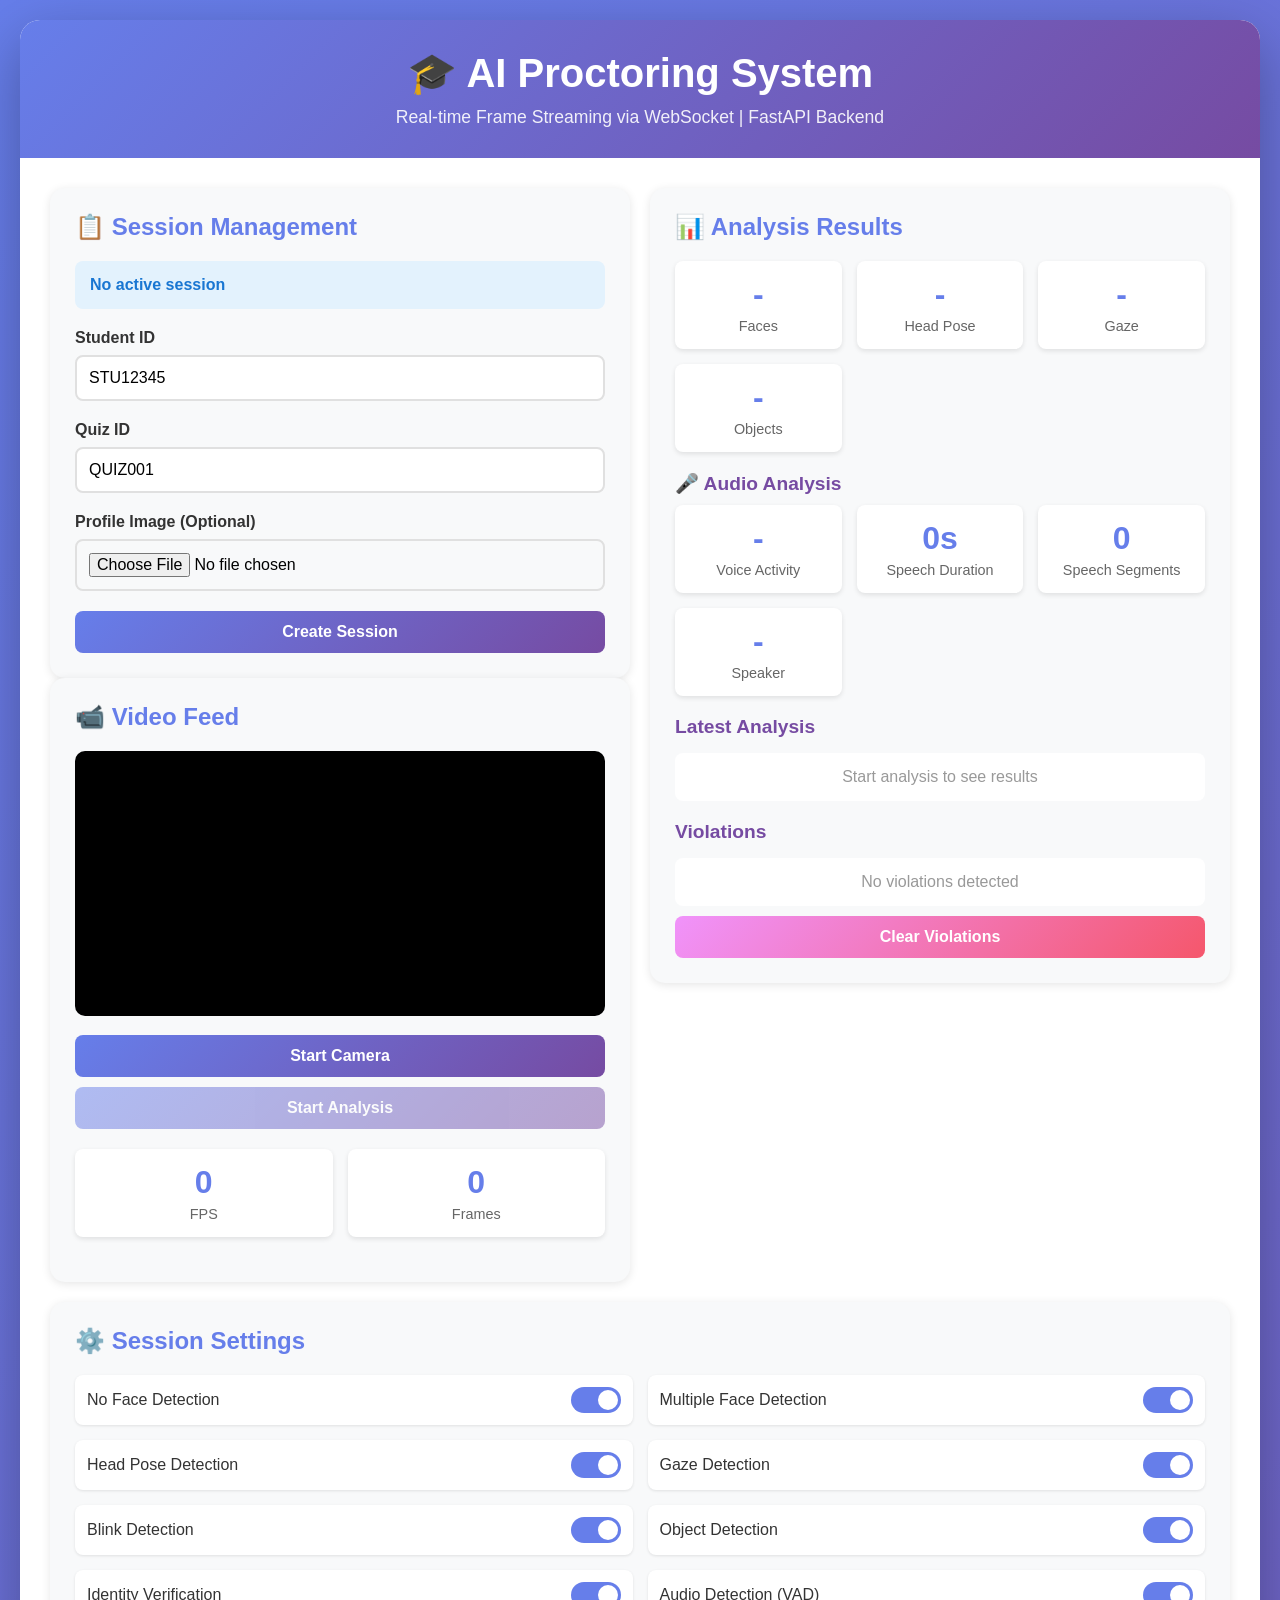
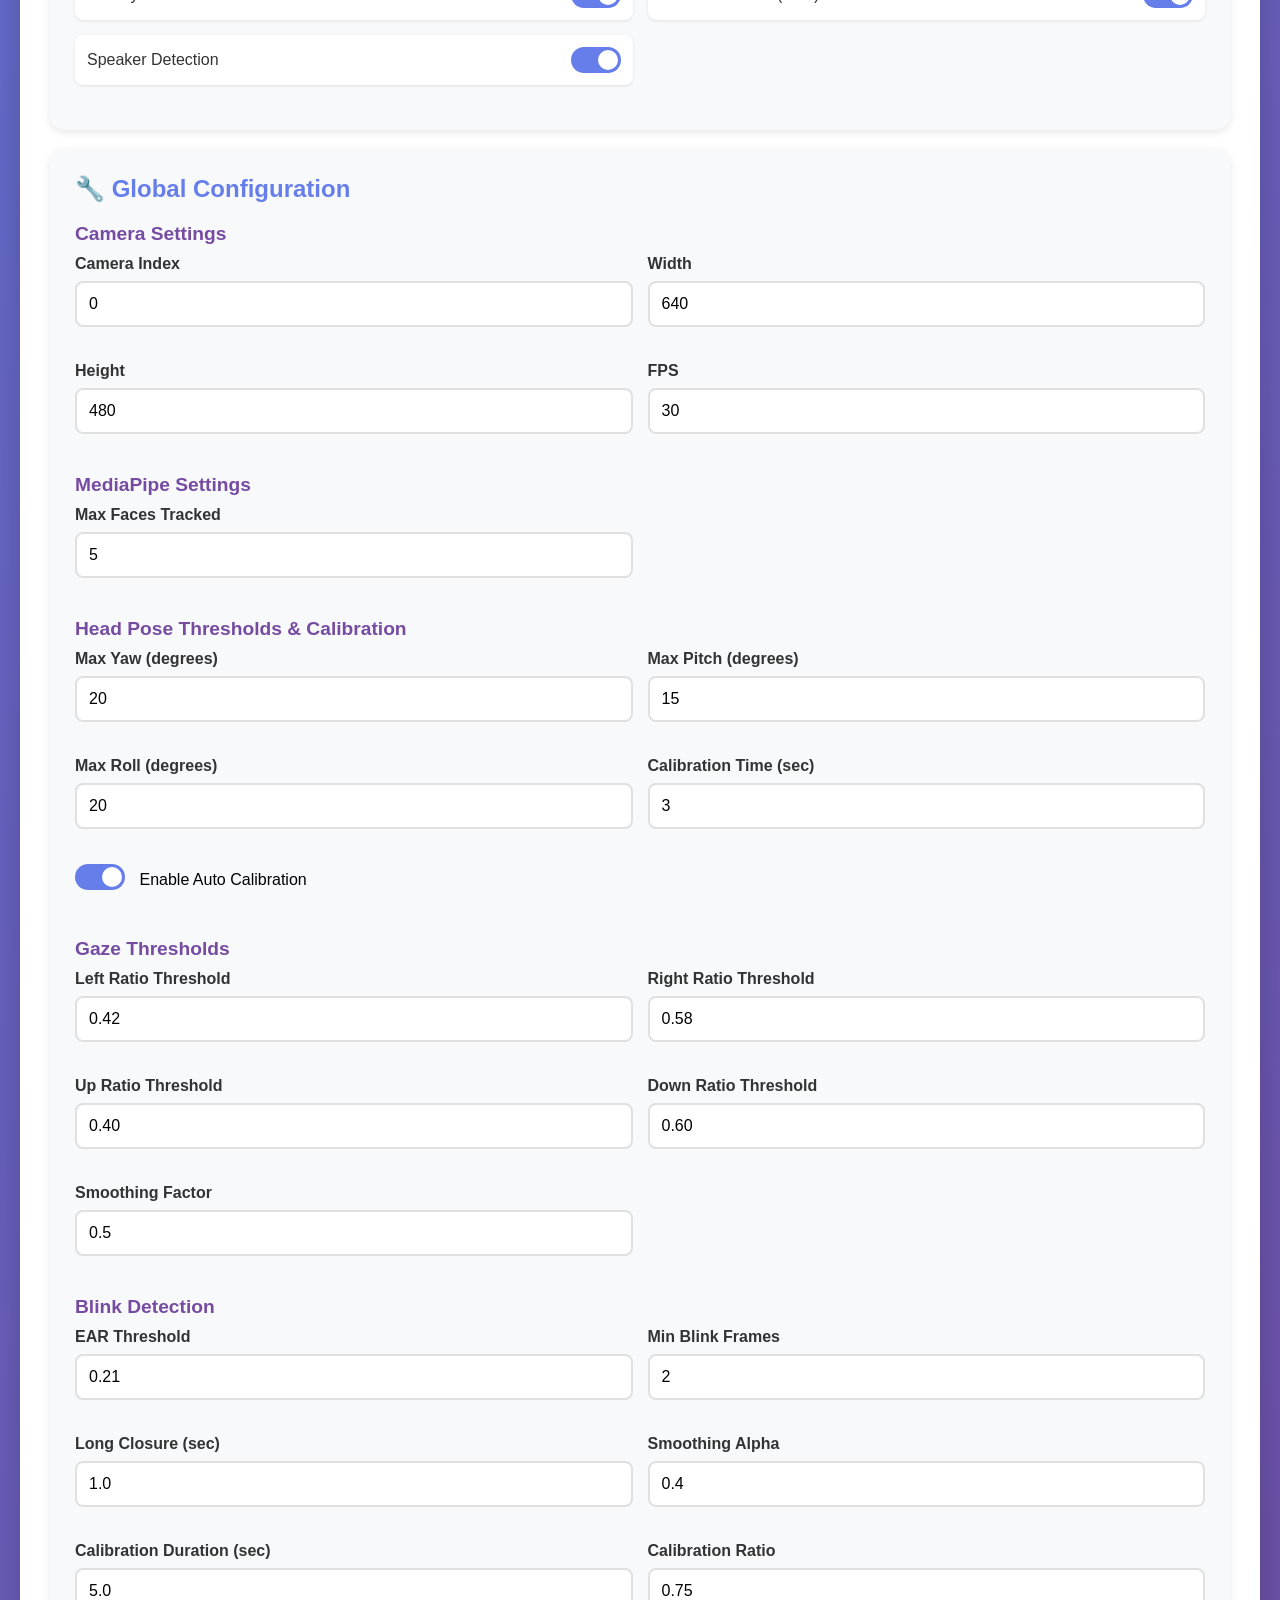
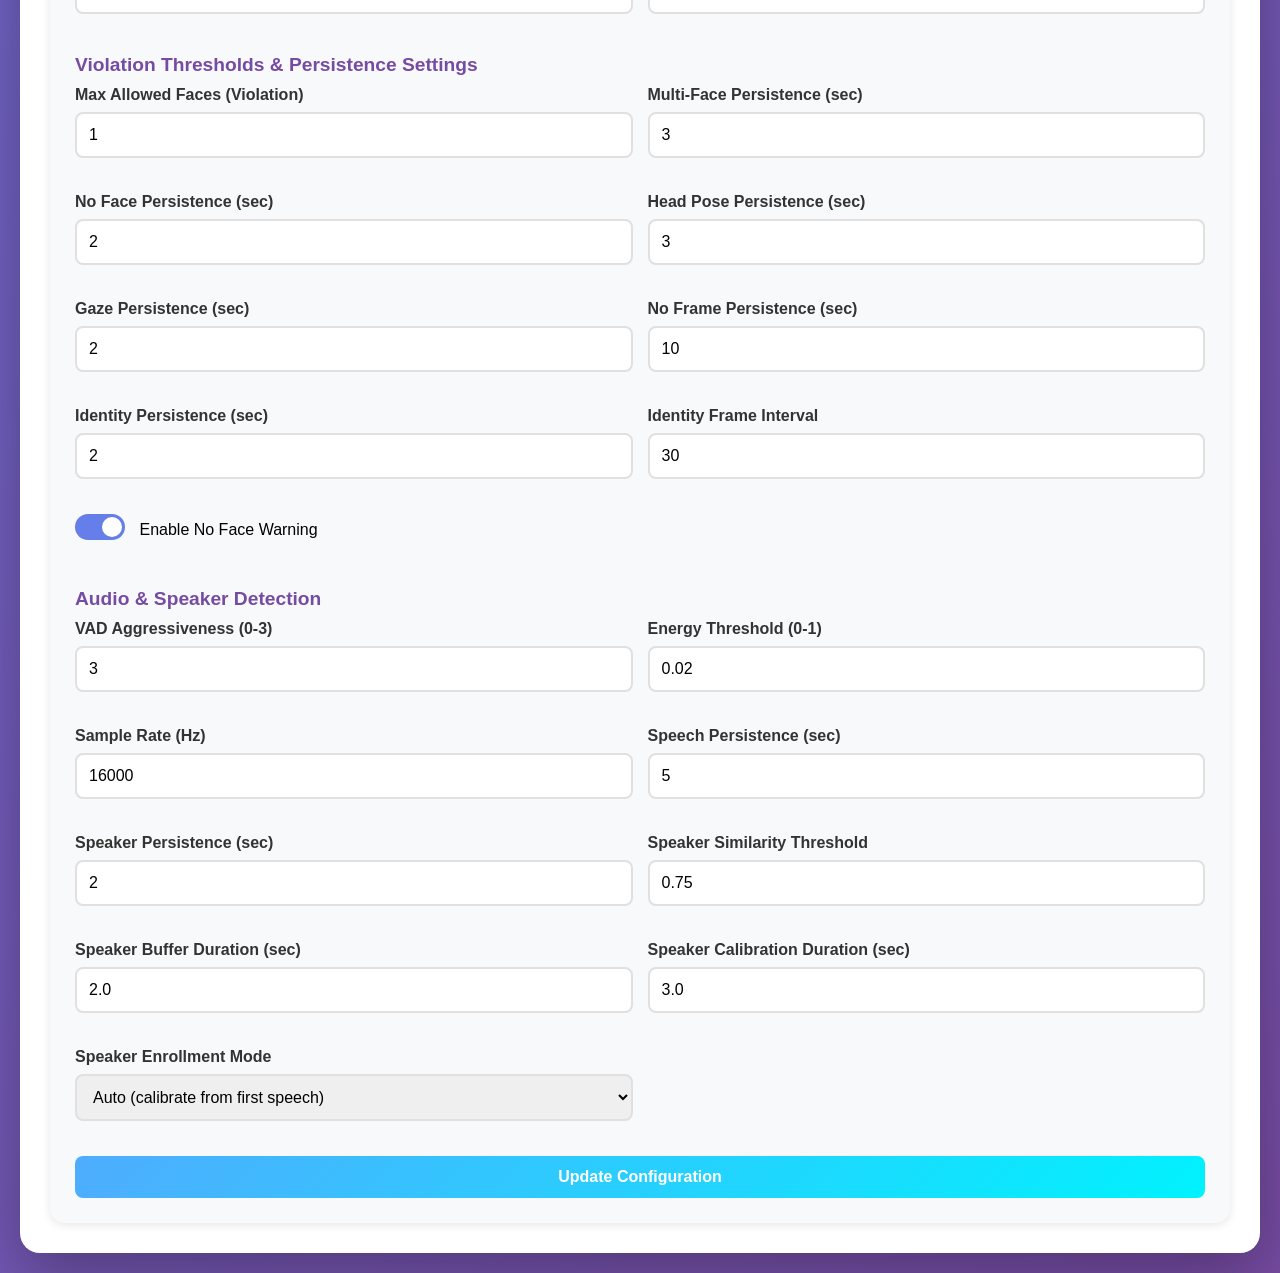
<file: test_ui.html>
<!DOCTYPE html>
<html lang="en">

<head>
    <meta charset="UTF-8">
    <meta name="viewport" content="width=device-width, initial-scale=1.0">
    <title>AI Proctoring System - Test UI</title>
    <style>
        * {
            margin: 0;
            padding: 0;
            box-sizing: border-box;
        }

        body {
            font-family: -apple-system, BlinkMacSystemFont, 'Segoe UI', Roboto, Oxygen, Ubuntu, Cantarell, sans-serif;
            background: linear-gradient(135deg, #667eea 0%, #764ba2 100%);
            min-height: 100vh;
            padding: 20px;
        }

        .container {
            max-width: 1400px;
            margin: 0 auto;
            background: white;
            border-radius: 20px;
            box-shadow: 0 20px 60px rgba(0, 0, 0, 0.3);
            overflow: hidden;
        }

        .header {
            background: linear-gradient(135deg, #667eea 0%, #764ba2 100%);
            color: white;
            padding: 30px;
            text-align: center;
        }

        .header h1 {
            font-size: 2.5em;
            margin-bottom: 10px;
        }

        .header p {
            opacity: 0.9;
            font-size: 1.1em;
        }

        .main-content {
            display: grid;
            grid-template-columns: 1fr 1fr;
            gap: 20px;
            padding: 30px;
        }

        .panel {
            background: #f8f9fa;
            border-radius: 15px;
            padding: 25px;
            box-shadow: 0 2px 10px rgba(0, 0, 0, 0.1);
        }

        .panel h2 {
            color: #667eea;
            margin-bottom: 20px;
            font-size: 1.5em;
            display: flex;
            align-items: center;
            gap: 10px;
        }

        .panel h3 {
            color: #764ba2;
            margin-top: 20px;
            margin-bottom: 10px;
            font-size: 1.2em;
        }

        .form-group {
            margin-bottom: 20px;
        }

        label {
            display: block;
            margin-bottom: 8px;
            color: #333;
            font-weight: 600;
        }

        input[type="text"],
        input[type="number"],
        input[type="file"] {
            width: 100%;
            padding: 12px;
            border: 2px solid #e0e0e0;
            border-radius: 8px;
            font-size: 1em;
            transition: border-color 0.3s;
        }

        input[type="text"]:focus,
        input[type="number"]:focus {
            outline: none;
            border-color: #667eea;
        }

        button {
            background: linear-gradient(135deg, #667eea 0%, #764ba2 100%);
            color: white;
            border: none;
            padding: 12px 24px;
            border-radius: 8px;
            font-size: 1em;
            font-weight: 600;
            cursor: pointer;
            transition: transform 0.2s, box-shadow 0.2s;
            width: 100%;
        }

        button:hover {
            transform: translateY(-2px);
            box-shadow: 0 5px 15px rgba(102, 126, 234, 0.4);
        }

        button:active {
            transform: translateY(0);
        }

        button:disabled {
            opacity: 0.5;
            cursor: not-allowed;
            transform: none;
        }

        .btn-secondary {
            background: linear-gradient(135deg, #f093fb 0%, #f5576c 100%);
        }

        .btn-danger {
            background: linear-gradient(135deg, #fa709a 0%, #fee140 100%);
        }

        .btn-success {
            background: linear-gradient(135deg, #4facfe 0%, #00f2fe 100%);
        }

        video {
            width: 100%;
            border-radius: 10px;
            background: #000;
            margin-bottom: 15px;
        }

        canvas {
            display: none;
        }

        .status {
            padding: 15px;
            border-radius: 8px;
            margin-bottom: 20px;
            font-weight: 600;
        }

        .status.info {
            background: #e3f2fd;
            color: #1976d2;
        }

        .status.success {
            background: #e8f5e9;
            color: #388e3c;
        }

        .status.warning {
            background: #fff3e0;
            color: #f57c00;
        }

        .status.error {
            background: #ffebee;
            color: #d32f2f;
        }

        .results {
            background: white;
            padding: 15px;
            border-radius: 8px;
            margin-top: 15px;
            max-height: 400px;
            overflow-y: auto;
        }

        .result-item {
            padding: 10px;
            margin-bottom: 10px;
            border-left: 4px solid #667eea;
            background: #f8f9fa;
            border-radius: 4px;
        }

        .violation-item {
            padding: 10px;
            margin-bottom: 10px;
            border-left: 4px solid #f5576c;
            background: #fff5f5;
            border-radius: 4px;
        }

        .toggle-group {
            display: grid;
            grid-template-columns: 1fr 1fr;
            gap: 15px;
            margin-bottom: 20px;
        }

        .toggle-item {
            display: flex;
            align-items: center;
            justify-content: space-between;
            padding: 12px;
            background: white;
            border-radius: 8px;
            box-shadow: 0 1px 3px rgba(0, 0, 0, 0.1);
        }

        .toggle-item label {
            margin: 0;
            font-weight: 500;
        }

        .switch {
            position: relative;
            display: inline-block;
            width: 50px;
            height: 26px;
        }

        .switch input {
            opacity: 0;
            width: 0;
            height: 0;
        }

        .slider {
            position: absolute;
            cursor: pointer;
            top: 0;
            left: 0;
            right: 0;
            bottom: 0;
            background-color: #ccc;
            transition: 0.4s;
            border-radius: 26px;
        }

        .slider:before {
            position: absolute;
            content: "";
            height: 20px;
            width: 20px;
            left: 3px;
            bottom: 3px;
            background-color: white;
            transition: 0.4s;
            border-radius: 50%;
        }

        input:checked+.slider {
            background-color: #667eea;
        }

        input:checked+.slider:before {
            transform: translateX(24px);
        }

        .config-grid {
            display: grid;
            grid-template-columns: 1fr 1fr;
            gap: 15px;
        }

        .session-info {
            background: white;
            padding: 15px;
            border-radius: 8px;
            margin-bottom: 20px;
        }

        .session-info p {
            margin: 5px 0;
            display: flex;
            justify-content: space-between;
        }

        .session-info strong {
            color: #667eea;
        }

        .full-width {
            grid-column: 1 / -1;
        }

        .stats {
            display: grid;
            grid-template-columns: repeat(auto-fit, minmax(150px, 1fr));
            gap: 15px;
            margin-bottom: 20px;
        }

        .stat-card {
            background: white;
            padding: 15px;
            border-radius: 8px;
            text-align: center;
            box-shadow: 0 2px 5px rgba(0, 0, 0, 0.1);
        }

        .stat-value {
            font-size: 2em;
            font-weight: bold;
            color: #667eea;
        }

        .stat-label {
            color: #666;
            font-size: 0.9em;
            margin-top: 5px;
        }

        @keyframes pulse {

            0%,
            100% {
                opacity: 1;
            }

            50% {
                opacity: 0.5;
            }
        }

        .analyzing {
            animation: pulse 1.5s ease-in-out infinite;
        }

        .badge {
            display: inline-block;
            padding: 4px 8px;
            border-radius: 4px;
            font-size: 0.85em;
            font-weight: 600;
            margin-left: 5px;
        }

        .badge.success {
            background: #e8f5e9;
            color: #388e3c;
        }

        .badge.warning {
            background: #fff3e0;
            color: #f57c00;
        }

        .badge.error {
            background: #ffebee;
            color: #d32f2f;
        }

        .scrollable {
            max-height: 300px;
            overflow-y: auto;
        }

        ::-webkit-scrollbar {
            width: 8px;
        }

        ::-webkit-scrollbar-track {
            background: #f1f1f1;
            border-radius: 10px;
        }

        ::-webkit-scrollbar-thumb {
            background: #667eea;
            border-radius: 10px;
        }

        ::-webkit-scrollbar-thumb:hover {
            background: #764ba2;
        }
    </style>
</head>

<body>
    <div class="container">
        <div class="header">
            <h1>🎓 AI Proctoring System</h1>
            <p>Real-time Frame Streaming via WebSocket | FastAPI Backend</p>
        </div>

        <div class="main-content">
            <!-- Left Column: Session & Video -->
            <div>
                <!-- Session Management -->
                <div class="panel">
                    <h2>📋 Session Management</h2>

                    <div id="sessionStatus" class="status info">
                        No active session
                    </div>

                    <div id="sessionInfo" class="session-info" style="display: none;">
                        <p><strong>Session ID:</strong> <span id="sessionId">-</span></p>
                        <p><strong>Student ID:</strong> <span id="studentId">-</span></p>
                        <p><strong>Quiz ID:</strong> <span id="quizId">-</span></p>
                        <p><strong>Status:</strong> <span id="sessionState">-</span></p>
                    </div>

                    <div id="sessionCreate">
                        <div class="form-group">
                            <label>Student ID</label>
                            <input type="text" id="inputStudentId" placeholder="e.g., STU12345" value="STU12345">
                        </div>
                        <div class="form-group">
                            <label>Quiz ID</label>
                            <input type="text" id="inputQuizId" placeholder="e.g., QUIZ001" value="QUIZ001">
                        </div>
                        <div class="form-group">
                            <label>Profile Image (Optional)</label>
                            <input type="file" id="inputProfileImage" accept="image/*">
                        </div>
                        <button onclick="createSession()">Create Session</button>
                    </div>

                    <div id="sessionActive" style="display: none;">
                        <button class="btn-danger" onclick="endSession()">End Session</button>
                    </div>
                </div>

                <!-- Video Feed -->
                <div class="panel">
                    <h2>📹 Video Feed</h2>

                    <div id="wsStatus" class="status info" style="display: none;">
                        🔌 WebSocket: Disconnected
                    </div>

                    <video id="video" autoplay playsinline></video>
                    <canvas id="canvas"></canvas>

                    <button id="cameraBtn" onclick="toggleCamera()">Start Camera</button>
                    <button id="analyzeBtn" onclick="toggleAnalysis()" disabled style="margin-top: 10px;">Start
                        Analysis</button>

                    <div class="stats" style="margin-top: 20px;">
                        <div class="stat-card">
                            <div class="stat-value" id="fpsCounter">0</div>
                            <div class="stat-label">FPS</div>
                        </div>
                        <div class="stat-card">
                            <div class="stat-value" id="frameCounter">0</div>
                            <div class="stat-label">Frames</div>
                        </div>
                    </div>
                </div>
            </div>

            <!-- Right Column: Results & Settings -->
            <div>
                <!-- Analysis Results -->
                <div class="panel">
                    <h2>📊 Analysis Results</h2>

                    <div class="stats">
                        <div class="stat-card">
                            <div class="stat-value" id="faceCount">-</div>
                            <div class="stat-label">Faces</div>
                        </div>
                        <div class="stat-card">
                            <div class="stat-value" id="headPoseStatus">-</div>
                            <div class="stat-label">Head Pose</div>
                        </div>
                        <div class="stat-card">
                            <div class="stat-value" id="gazeStatus">-</div>
                            <div class="stat-label">Gaze</div>
                        </div>
                        <div class="stat-card">
                            <div class="stat-value" id="objectCount">-</div>
                            <div class="stat-label">Objects</div>
                        </div>
                    </div>

                    <!-- Audio Analysis Stats -->
                    <h3>🎤 Audio Analysis</h3>
                    <div class="stats">
                        <div class="stat-card">
                            <div class="stat-value" id="vadStatus">-</div>
                            <div class="stat-label">Voice Activity</div>
                        </div>
                        <div class="stat-card">
                            <div class="stat-value" id="speechDuration">0s</div>
                            <div class="stat-label">Speech Duration</div>
                        </div>
                        <div class="stat-card">
                            <div class="stat-value" id="speechSegments">0</div>
                            <div class="stat-label">Speech Segments</div>
                        </div>
                        <div class="stat-card">
                            <div class="stat-value" id="speakerStatus">-</div>
                            <div class="stat-label">Speaker</div>
                        </div>
                    </div>

                    <div id="speakerDetails" class="session-info" style="display: none;">
                        <p><strong>Calibrated:</strong> <span id="speakerCalibrated">No</span></p>
                        <p><strong>Calibration Progress:</strong> <span id="speakerCalibProgress">0%</span></p>
                        <p><strong>Similarity:</strong> <span id="speakerSimilarity">-</span></p>
                    </div>

                    <h3>Latest Analysis</h3>
                    <div id="analysisResults" class="results scrollable">
                        <p style="color: #999; text-align: center;">Start analysis to see results</p>
                    </div>

                    <h3>Violations</h3>
                    <div id="violationsList" class="results scrollable">
                        <p style="color: #999; text-align: center;">No violations detected</p>
                    </div>

                    <button class="btn-secondary" onclick="clearViolations()" style="margin-top: 10px;">Clear
                        Violations</button>
                </div>
            </div>

            <!-- Settings Panel (Full Width) -->
            <div class="panel full-width">
                <h2>⚙️ Session Settings</h2>

                <div class="toggle-group">
                    <div class="toggle-item">
                        <label>No Face Detection</label>
                        <label class="switch">
                            <input type="checkbox" id="settingNoFace" onchange="updateSettings()" checked>
                            <span class="slider"></span>
                        </label>
                    </div>
                    <div class="toggle-item">
                        <label>Multiple Face Detection</label>
                        <label class="switch">
                            <input type="checkbox" id="settingMultiFace" onchange="updateSettings()" checked>
                            <span class="slider"></span>
                        </label>
                    </div>
                    <div class="toggle-item">
                        <label>Head Pose Detection</label>
                        <label class="switch">
                            <input type="checkbox" id="settingHeadPose" onchange="updateSettings()" checked>
                            <span class="slider"></span>
                        </label>
                    </div>
                    <div class="toggle-item">
                        <label>Gaze Detection</label>
                        <label class="switch">
                            <input type="checkbox" id="settingGaze" onchange="updateSettings()" checked>
                            <span class="slider"></span>
                        </label>
                    </div>
                    <div class="toggle-item">
                        <label>Blink Detection</label>
                        <label class="switch">
                            <input type="checkbox" id="settingBlink" onchange="updateSettings()" checked>
                            <span class="slider"></span>
                        </label>
                    </div>
                    <div class="toggle-item">
                        <label>Object Detection</label>
                        <label class="switch">
                            <input type="checkbox" id="settingObject" onchange="updateSettings()" checked>
                            <span class="slider"></span>
                        </label>
                    </div>
                    <div class="toggle-item">
                        <label>Identity Verification</label>
                        <label class="switch">
                            <input type="checkbox" id="settingIdentity" onchange="updateSettings()" checked>
                            <span class="slider"></span>
                        </label>
                    </div>
                    <div class="toggle-item">
                        <label>Audio Detection (VAD)</label>
                        <label class="switch">
                            <input type="checkbox" id="settingAudio" onchange="updateSettings()" checked>
                            <span class="slider"></span>
                        </label>
                    </div>
                    <div class="toggle-item">
                        <label>Speaker Detection</label>
                        <label class="switch">
                            <input type="checkbox" id="settingSpeaker" onchange="updateSettings()" checked>
                            <span class="slider"></span>
                        </label>
                    </div>
                </div>
            </div>

            <!-- Configuration Panel (Full Width) -->
            <div class="panel full-width">
                <h2>🔧 Global Configuration</h2>

                <h3>Camera Settings</h3>
                <div class="config-grid">
                    <div class="form-group"><label>Camera Index</label><input type="number" id="camIndex" value="0"
                            step="1"></div>
                    <div class="form-group"><label>Width</label><input type="number" id="camWidth" value="640"
                            step="10"></div>
                    <div class="form-group"><label>Height</label><input type="number" id="camHeight" value="480"
                            step="10"></div>
                    <div class="form-group"><label>FPS</label><input type="number" id="camFps" value="30" step="1">
                    </div>
                </div>

                <h3>MediaPipe Settings</h3>
                <div class="config-grid">
                    <div class="form-group"><label>Max Faces Tracked</label><input type="number" id="mpNumFaces"
                            value="5" step="1"></div>
                </div>

                <h3>Head Pose Thresholds & Calibration</h3>
                <div class="config-grid">
                    <div class="form-group"><label>Max Yaw (degrees)</label><input type="number" id="hpYaw" value="20"
                            step="5"></div>
                    <div class="form-group"><label>Max Pitch (degrees)</label><input type="number" id="hpPitch"
                            value="15" step="5"></div>
                    <div class="form-group"><label>Max Roll (degrees)</label><input type="number" id="hpRoll" value="20"
                            step="5"></div>
                    <div class="form-group"><label>Calibration Time (sec)</label><input type="number" id="hpCalibTime"
                            value="3" step="1"></div>
                    <div class="form-group" style="grid-column: 1 / -1;">
                        <label class="switch" style="vertical-align: middle; margin-right: 10px;">
                            <input type="checkbox" id="hpAutoCalib" checked>
                            <span class="slider"></span>
                        </label>
                        <span style="font-weight: 500;">Enable Auto Calibration</span>
                    </div>
                </div>

                <h3>Gaze Thresholds</h3>
                <div class="config-grid">
                    <div class="form-group"><label>Left Ratio Threshold</label><input type="number" id="gazeLeft"
                            value="0.42" step="0.01"></div>
                    <div class="form-group"><label>Right Ratio Threshold</label><input type="number" id="gazeRight"
                            value="0.58" step="0.01"></div>
                    <div class="form-group"><label>Up Ratio Threshold</label><input type="number" id="gazeUp"
                            value="0.40" step="0.01"></div>
                    <div class="form-group"><label>Down Ratio Threshold</label><input type="number" id="gazeDown"
                            value="0.60" step="0.01"></div>
                    <div class="form-group"><label>Smoothing Factor</label><input type="number" id="gazeSmooth"
                            value="0.5" step="0.05"></div>
                </div>

                <h3>Blink Detection</h3>
                <div class="config-grid">
                    <div class="form-group"><label>EAR Threshold</label><input type="number" id="blinkEar" value="0.21"
                            step="0.01"></div>
                    <div class="form-group"><label>Min Blink Frames</label><input type="number" id="blinkFrames"
                            value="2" step="1"></div>
                    <div class="form-group"><label>Long Closure (sec)</label><input type="number" id="blinkLongClosure"
                            value="1.0" step="0.1"></div>
                    <div class="form-group"><label>Smoothing Alpha</label><input type="number" id="blinkSmooth"
                            value="0.4" step="0.05"></div>
                    <div class="form-group"><label>Calibration Duration (sec)</label><input type="number"
                            id="blinkCalibDur" value="5.0" step="0.5"></div>
                    <div class="form-group"><label>Calibration Ratio</label><input type="number" id="blinkCalibRat"
                            value="0.75" step="0.05"></div>
                </div>

                <h3>Violation Thresholds & Persistence Settings</h3>
                <div class="config-grid">
                    <div class="form-group"><label>Max Allowed Faces (Violation)</label><input type="number"
                            id="thrMaxFaces" value="1" step="1"></div>
                    <div class="form-group"><label>Multi-Face Persistence (sec)</label><input type="number"
                            id="thrMultiFacePers" value="3" step="1"></div>
                    <div class="form-group"><label>No Face Persistence (sec)</label><input type="number"
                            id="thrNoFacePers" value="2" step="1"></div>
                    <div class="form-group"><label>Head Pose Persistence (sec)</label><input type="number"
                            id="thrHpPers" value="3" step="1"></div>
                    <div class="form-group"><label>Gaze Persistence (sec)</label><input type="number" id="thrGazePers"
                            value="2" step="1"></div>
                    <div class="form-group"><label>No Frame Persistence (sec)</label><input type="number"
                            id="thrNoFramePers" value="10" step="1"></div>
                    <div class="form-group"><label>Identity Persistence (sec)</label><input type="number"
                            id="thrIdentPers" value="2" step="1"></div>
                    <div class="form-group"><label>Identity Frame Interval</label><input type="number"
                            id="thrIdentInterval" value="30" step="5"></div>
                    <div class="form-group" style="grid-column: 1 / -1;">
                        <label class="switch" style="vertical-align: middle; margin-right: 10px;">
                            <input type="checkbox" id="thrNoFaceWarn" checked>
                            <span class="slider"></span>
                        </label>
                        <span style="font-weight: 500;">Enable No Face Warning</span>
                    </div>
                </div>

                <h3>Audio & Speaker Detection</h3>
                <div class="config-grid">
                    <div class="form-group"><label>VAD Aggressiveness (0-3)</label><input type="number" id="audioVadAggr" value="3" min="0" max="3" step="1"></div>
                    <div class="form-group"><label>Energy Threshold (0-1)</label><input type="number" id="audioEnergyThresh" value="0.02" step="0.005" min="0" max="1"></div>
                    <div class="form-group"><label>Sample Rate (Hz)</label><input type="number" id="audioSampleRate" value="16000" step="8000"></div>
                    <div class="form-group"><label>Speech Persistence (sec)</label><input type="number" id="thrSpeechPers" value="5" step="1"></div>
                    <div class="form-group"><label>Speaker Persistence (sec)</label><input type="number" id="thrSpeakerPers" value="2" step="1"></div>
                    <div class="form-group"><label>Speaker Similarity Threshold</label><input type="number" id="audioSpeakerThreshold" value="0.75" step="0.05" min="0" max="1"></div>
                    <div class="form-group"><label>Speaker Buffer Duration (sec)</label><input type="number" id="audioSpeakerBuffer" value="2.0" step="0.5"></div>
                    <div class="form-group"><label>Speaker Calibration Duration (sec)</label><input type="number" id="audioSpeakerCalib" value="3.0" step="0.5"></div>
                    <div class="form-group">
                        <label>Speaker Enrollment Mode</label>
                        <select id="audioEnrollMode" style="width:100%;padding:12px;border:2px solid #e0e0e0;border-radius:8px;font-size:1em;">
                            <option value="auto">Auto (calibrate from first speech)</option>
                            <option value="explicit">Explicit (voice sample at start)</option>
                        </select>
                    </div>
                </div>

                <button class="btn-success" onclick="updateConfig()" style="margin-top: 15px;">Update
                    Configuration</button>
            </div>
        </div>
    </div>

    <script>
        // API Configuration
        const API_BASE = 'http://localhost:8000/api';
        const WS_BASE = 'ws://localhost:8000';

        // State
        let currentSession = null;
        let cameraStream = null;
        let isAnalyzing = false;
        let analysisInterval = null;
        let violationsInterval = null;
        let pingInterval = null;
        let wsConnection = null;
        let frameCount = 0;
        let fps = 0;
        let lastFrameTime = Date.now();

        // Audio state
        let audioContext = null;
        let audioStream = null;
        let audioProcessor = null;
        let audioSource = null;

        // Session Management
        async function createSession() {
            const studentId = document.getElementById('inputStudentId').value;
            const quizId = document.getElementById('inputQuizId').value;
            const profileImageFile = document.getElementById('inputProfileImage').files[0];

            if (!studentId || !quizId) {
                alert('Please enter Student ID and Quiz ID');
                return;
            }

            const formData = new FormData();
            formData.append('student_id', studentId);
            formData.append('quiz_id', quizId);
            if (profileImageFile) {
                formData.append('profile_image', profileImageFile);
            }

            try {
                const response = await fetch(`${API_BASE}/session/start`, {
                    method: 'POST',
                    body: formData
                });

                if (!response.ok) {
                    throw new Error(`HTTP error! status: ${response.status}`);
                }

                const data = await response.json();
                currentSession = data.session_id;

                document.getElementById('sessionId').textContent = data.session_id;
                document.getElementById('studentId').textContent = data.student_id;
                document.getElementById('quizId').textContent = data.quiz_id;
                document.getElementById('sessionState').textContent = data.status;

                document.getElementById('sessionStatus').className = 'status success';
                document.getElementById('sessionStatus').textContent = '✓ Session created successfully';
                document.getElementById('sessionInfo').style.display = 'block';
                document.getElementById('sessionCreate').style.display = 'none';
                document.getElementById('sessionActive').style.display = 'block';

                document.getElementById('analyzeBtn').disabled = false;

            } catch (error) {
                console.error('Error creating session:', error);
                document.getElementById('sessionStatus').className = 'status error';
                document.getElementById('sessionStatus').textContent = '✗ Error creating session: ' + error.message;
            }
        }

        async function endSession() {
            if (!currentSession) return;

            try {
                const response = await fetch(`${API_BASE}/session/end/${currentSession}`, {
                    method: 'POST'
                });

                const data = await response.json();

                if (isAnalyzing) {
                    toggleAnalysis();
                }

                currentSession = null;

                document.getElementById('sessionStatus').className = 'status info';
                document.getElementById('sessionStatus').textContent = 'Session ended';
                document.getElementById('sessionInfo').style.display = 'none';
                document.getElementById('sessionCreate').style.display = 'block';
                document.getElementById('sessionActive').style.display = 'none';

                document.getElementById('analyzeBtn').disabled = true;

            } catch (error) {
                console.error('Error ending session:', error);
                alert('Error ending session: ' + error.message);
            }
        }

        // Camera Management
        async function toggleCamera() {
            const video = document.getElementById('video');
            const btn = document.getElementById('cameraBtn');

            if (cameraStream) {
                cameraStream.getTracks().forEach(track => track.stop());
                cameraStream = null;
                video.srcObject = null;
                btn.textContent = 'Start Camera';
                btn.classList.remove('btn-danger');
                stopAudioCapture();
            } else {
                try {
                    cameraStream = await navigator.mediaDevices.getUserMedia({
                        video: { width: 1280, height: 720 },
                        audio: true
                    });
                    video.srcObject = cameraStream;
                    btn.textContent = 'Stop Camera';
                    btn.classList.add('btn-danger');
                } catch (error) {
                    console.error('Error accessing camera:', error);
                    alert('Error accessing camera: ' + error.message);
                }
            }
        }

        // Analysis
        function toggleAnalysis() {
            if (!currentSession) {
                alert('Please create a session first');
                return;
            }

            if (!cameraStream) {
                alert('Please start camera first');
                return;
            }

            const btn = document.getElementById('analyzeBtn');
            const wsStatus = document.getElementById('wsStatus');

            if (isAnalyzing) {
                // Stop analysis
                clearInterval(analysisInterval);
                clearInterval(violationsInterval);
                clearInterval(pingInterval);

                if (wsConnection && wsConnection.readyState === WebSocket.OPEN) {
                    wsConnection.close();
                }
                wsConnection = null;

                isAnalyzing = false;
                btn.textContent = 'Start Analysis';
                btn.classList.remove('btn-danger');

                wsStatus.style.display = 'none';
            } else {
                // Start analysis
                connectWebSocket();
            }
        }

        function connectWebSocket() {
            const btn = document.getElementById('analyzeBtn');
            const wsStatus = document.getElementById('wsStatus');

            wsStatus.style.display = 'block';
            wsStatus.className = 'status warning';
            wsStatus.textContent = '🔌 WebSocket: Connecting...';

            try {
                wsConnection = new WebSocket(`${WS_BASE}/ws/${currentSession}`);

                wsConnection.onopen = () => {
                    console.log('WebSocket connected');
                    isAnalyzing = true;
                    btn.textContent = 'Stop Analysis';
                    btn.classList.add('btn-danger');

                    wsStatus.className = 'status success';
                    wsStatus.textContent = '🔌 WebSocket: Connected ✓';

                    // Start audio capture and streaming
                    startAudioCapture();

                    // Wait for video to be ready before starting frame capture
                    const video = document.getElementById('video');
                    const startFrameCapture = () => {
                        if (video.readyState >= 2 && video.videoWidth > 0 && video.videoHeight > 0) {
                            console.log('Video ready, starting frame capture');
                            // Start sending frames
                            analysisInterval = setInterval(sendFrameViaWebSocket, 100); // 10 FPS

                            // Poll violations from REST API
                            violationsInterval = setInterval(fetchSessionViolations, 2000);
                            fetchSessionViolations();

                            // Send ping every 30 seconds to keep connection alive
                            pingInterval = setInterval(() => {
                                if (wsConnection && wsConnection.readyState === WebSocket.OPEN) {
                                    wsConnection.send(JSON.stringify({ type: 'ping' }));
                                }
                            }, 30000);
                        } else {
                            console.log('Waiting for video to be ready...');
                            setTimeout(startFrameCapture, 100);
                        }
                    };

                    startFrameCapture();
                };

                wsConnection.onmessage = (event) => {
                    const message = JSON.parse(event.data);

                    if (message.type === 'analysis') {
                        updateAnalysisResults(message.data);
                        updateViolations(message.data.violations);
                        updateStats();
                    } else if (message.type === 'audio_analysis') {
                        updateAudioResults(message.data);
                        if (message.data.violations && message.data.violations.length > 0) {
                            updateViolations(message.data.violations);
                        }
                    } else if (message.type === 'error') {
                        console.error('WebSocket error:', message.message);
                        document.getElementById('sessionStatus').className = 'status error';
                        document.getElementById('sessionStatus').textContent = '✗ Analysis error: ' + message.message;
                    } else if (message.type === 'pong') {
                        console.log('Pong received');
                    }
                };

                wsConnection.onerror = (error) => {
                    console.error('WebSocket error:', error);
                    wsStatus.className = 'status error';
                    wsStatus.textContent = '🔌 WebSocket: Error';
                    document.getElementById('sessionStatus').className = 'status error';
                    document.getElementById('sessionStatus').textContent = '✗ WebSocket connection error';
                };

                wsConnection.onclose = (event) => {
                    console.log('WebSocket closed:', event.code, event.reason);
                    wsStatus.className = 'status warning';
                    wsStatus.textContent = '🔌 WebSocket: Disconnected';

                    if (isAnalyzing) {
                        // Connection closed unexpectedly, try to reconnect
                        document.getElementById('sessionStatus').className = 'status warning';
                        document.getElementById('sessionStatus').textContent = '⚠ Connection lost, reconnecting...';

                        setTimeout(() => {
                            if (isAnalyzing) {
                                console.log('Attempting to reconnect...');
                                connectWebSocket();
                            }
                        }, 2000);
                    }
                };

            } catch (error) {
                console.error('Error creating WebSocket:', error);
                wsStatus.className = 'status error';
                wsStatus.textContent = '🔌 WebSocket: Connection failed';
                alert('Error connecting WebSocket: ' + error.message);
            }
        }

        function sendFrameViaWebSocket() {
            if (!wsConnection || wsConnection.readyState !== WebSocket.OPEN) {
                console.warn('WebSocket not connected, skipping frame');
                return;
            }

            const video = document.getElementById('video');
            const canvas = document.getElementById('canvas');
            const ctx = canvas.getContext('2d');

            // Check if video is ready and has valid dimensions
            if (!video.videoWidth || !video.videoHeight || video.readyState < 2) {
                console.warn('Video not ready yet, skipping frame');
                return;
            }

            canvas.width = video.videoWidth;
            canvas.height = video.videoHeight;

            // Check if canvas has valid dimensions
            if (canvas.width === 0 || canvas.height === 0) {
                console.warn('Invalid canvas dimensions, skipping frame');
                return;
            }

            try {
                ctx.drawImage(video, 0, 0);

                // Convert canvas to base64
                const base64Image = canvas.toDataURL('image/jpeg', 0.8);

                // Verify we have valid base64 data
                if (!base64Image || base64Image.length < 100) {
                    console.warn('Invalid frame data, skipping');
                    return;
                }

                wsConnection.send(JSON.stringify({
                    type: 'frame',
                    frame_base64: base64Image
                }));
            } catch (error) {
                console.error('Error sending frame:', error);
            }
        }

        // Keep the HTTP version as fallback (commented out)
        /*
        async function analyzeFrame() {
            if (!currentSession || !isAnalyzing) return;

            const video = document.getElementById('video');
            const canvas = document.getElementById('canvas');
            const ctx = canvas.getContext('2d');

            canvas.width = video.videoWidth;
            canvas.height = video.videoHeight;
            ctx.drawImage(video, 0, 0);

            // Convert canvas to base64
            const base64Image = canvas.toDataURL('image/jpeg', 0.8);

            try {
                const response = await fetch(`${API_BASE}/analyze/frame/${currentSession}`, {
                    method: 'POST',
                    headers: {
                        'Content-Type': 'application/json'
                    },
                    body: JSON.stringify({
                        frame_base64: base64Image
                    })
                });

                if (!response.ok) {
                    throw new Error(`HTTP error! status: ${response.status}`);
                }

                const data = await response.json();
                updateAnalysisResults(data);
                updateViolations(data.violations);
                updateStats();
                
            } catch (error) {
                console.error('Error analyzing frame:', error);
            }
        }
        */

        function updateAnalysisResults(data) {
            const container = document.getElementById('analysisResults');

            // Extract analysis object
            const analysis = data.analysis || {};

            // Update stat cards
            document.getElementById('faceCount').textContent = data.face_count || 0;

            const headPose = analysis.head_pose;
            if (headPose && !headPose.is_looking_forward) {
                document.getElementById('headPoseStatus').textContent = '⚠️';
            } else {
                document.getElementById('headPoseStatus').textContent = '✓';
            }

            const gaze = analysis.gaze;
            if (gaze && !gaze.is_looking_at_screen) {
                document.getElementById('gazeStatus').textContent = '⚠️';
            } else {
                document.getElementById('gazeStatus').textContent = '✓';
            }

            const objects = analysis.object_detection?.objects || [];
            document.getElementById('objectCount').textContent = objects.length;

            // Build detailed results
            let html = `<div class="result-item">
                <strong>Timestamp:</strong> ${new Date(data.timestamp).toLocaleTimeString()}<br>`;

            // Face detection
            html += `<strong>Faces:</strong> ${data.face_count} 
                <span class="badge ${data.violations.length > 0 ? 'error' : 'success'}">
                    ${data.violations.length > 0 ? 'Violations' : 'OK'}
                </span><br>`;

            if (headPose) {
                const headPoseEnabled = document.getElementById('settingHeadPose')?.checked;
                if (headPoseEnabled) {
                    html += `<strong>Head Pose:</strong> 
                        Yaw: ${headPose.yaw?.toFixed(1)}°, 
                        Pitch: ${headPose.pitch?.toFixed(1)}° 
                        <span class="badge ${headPose.is_looking_forward ? 'success' : 'warning'}">
                            ${headPose.is_looking_forward ? 'Forward' : 'Away'}
                        </span><br>`;
                }
            }

            if (gaze) {
                const gazeEnabled = document.getElementById('settingGaze')?.checked;
                if (gazeEnabled) {
                    html += `<strong>Gaze:</strong> 
                        H: ${gaze.horizontal_ratio?.toFixed(2)}, 
                        V: ${gaze.vertical_ratio?.toFixed(2)} 
                        <span class="badge ${gaze.is_looking_at_screen ? 'success' : 'warning'}">
                            ${gaze.is_looking_at_screen ? 'On Screen' : 'Off Screen'}
                        </span><br>`;
                }
            }

            const blinks = analysis.blink;
            if (blinks) {
                const blinkEnabled = document.getElementById('settingBlink')?.checked;
                if (blinkEnabled) {
                    html += `<strong>Blinks:</strong> ${blinks.total_blinks} 
                        (EAR: ${blinks.ear?.toFixed(3)})<br>`;
                }
            }

            if (objects.length > 0) {
                const objectEnabled = document.getElementById('settingObject')?.checked;
                if (objectEnabled) {
                    html += `<strong>Objects:</strong> `;
                    objects.forEach(obj => {
                        html += `${obj.class} (${(obj.confidence * 100).toFixed(0)}%) `;
                    });
                    html += '<br>';
                }
            }

            const identity = analysis.identity_verification;
            // Only show identity verification results if the setting is currently enabled
            const identityEnabled = document.getElementById('settingIdentity')?.checked;
            if (identity && identityEnabled) {
                html += `<strong>Identity:</strong> 
                    <span class="badge ${identity.match ? 'success' : 'error'}">
                        ${identity.match ? 'Verified' : 'Mismatch'} 
                        ${identity.distance ? `(${identity.distance.toFixed(2)})` : ''}
                    </span><br>`;
            }

            html += `</div>`;

            container.innerHTML = html + container.innerHTML;

            // Keep only last 5 results
            const items = container.querySelectorAll('.result-item');
            if (items.length > 5) {
                for (let i = 5; i < items.length; i++) {
                    items[i].remove();
                }
            }
        }

        function updateViolations(violations) {
            if (!violations) return;

            const container = document.getElementById('violationsList');

            if (violations.length === 0) {
                container.innerHTML = '<p style="color: #999; text-align: center;">No violations detected</p>';
                return;
            }

            let html = '';
            violations.forEach(v => {
                html += `<div class="violation-item">
                    <strong>${v.type}</strong> - ${v.message || v.description}<br>
                    <small>Timestamp: ${new Date(v.timestamp || v.first_occurrence).toLocaleTimeString()}
                    ${v.count ? `, Count: ${v.count}` : ''}</small>
                </div>`;
            });

            container.innerHTML = html;
        }

        // Fetch and display all session violations
        async function fetchSessionViolations() {
            if (!currentSession) return;

            try {
                const response = await fetch(`${API_BASE}/session/${currentSession}/violations`);
                if (!response.ok) return;

                const data = await response.json();
                if (data.violations && data.violations.length > 0) {
                    updateViolations(data.violations);
                }
            } catch (error) {
                console.error('Error fetching violations:', error);
            }
        }

        function updateStats() {
            frameCount++;
            document.getElementById('frameCounter').textContent = frameCount;

            const now = Date.now();
            const elapsed = (now - lastFrameTime) / 1000;
            if (elapsed >= 1) {
                fps = Math.round(frameCount / elapsed);
                document.getElementById('fpsCounter').textContent = fps;
                frameCount = 0;
                lastFrameTime = now;
            }
        }

        // Settings Management
        async function updateSettings() {
            if (!currentSession) return;

            const settings = {
                enable_no_face_warning: document.getElementById('settingNoFace').checked,
                enable_face_detection: document.getElementById('settingMultiFace').checked,
                enable_head_pose: document.getElementById('settingHeadPose').checked,
                enable_gaze: document.getElementById('settingGaze').checked,
                enable_blink: document.getElementById('settingBlink').checked,
                enable_object_detection: document.getElementById('settingObject').checked,
                enable_identity_verification: document.getElementById('settingIdentity').checked,
                enable_audio_detection: document.getElementById('settingAudio').checked,
                enable_speaker_detection: document.getElementById('settingSpeaker').checked
            };

            try {
                const response = await fetch(`${API_BASE}/session/${currentSession}/settings`, {
                    method: 'PUT',
                    headers: { 'Content-Type': 'application/json' },
                    body: JSON.stringify(settings)
                });

                const data = await response.json();
                console.log('Settings updated:', data);
                
                // Clear existing results to avoid confusion with cached data
                const resultsContainer = document.getElementById('analysisResults');
                if (resultsContainer) {
                    resultsContainer.innerHTML = '';
                }

            } catch (error) {
                console.error('Error updating settings:', error);
            }
        }

        // Configuration Management
        async function updateConfig() {
            const config = {
                camera: {
                    index: parseInt(document.getElementById('camIndex').value) || 0,
                    width: parseInt(document.getElementById('camWidth').value) || 640,
                    height: parseInt(document.getElementById('camHeight').value) || 480,
                    fps: parseInt(document.getElementById('camFps').value) || 30
                },
                mediapipe: {
                    num_faces: parseInt(document.getElementById('mpNumFaces').value) || 5
                },
                head_pose: {
                    yaw_threshold: parseFloat(document.getElementById('hpYaw').value) || 20,
                    pitch_threshold: parseFloat(document.getElementById('hpPitch').value) || 15,
                    roll_threshold: parseFloat(document.getElementById('hpRoll').value) || 20,
                    auto_calibration: document.getElementById('hpAutoCalib').checked,
                    calibration_time: parseFloat(document.getElementById('hpCalibTime').value) || 3
                },
                gaze: {
                    horizontal_threshold_left: parseFloat(document.getElementById('gazeLeft').value) || 0.42,
                    horizontal_threshold_right: parseFloat(document.getElementById('gazeRight').value) || 0.58,
                    vertical_threshold_up: parseFloat(document.getElementById('gazeUp').value) || 0.40,
                    vertical_threshold_down: parseFloat(document.getElementById('gazeDown').value) || 0.60,
                    smoothing_factor: parseFloat(document.getElementById('gazeSmooth').value) || 0.5
                },
                blink: {
                    ear_threshold: parseFloat(document.getElementById('blinkEar').value) || 0.21,
                    min_blink_frames: parseInt(document.getElementById('blinkFrames').value) || 2,
                    long_closure_threshold: parseFloat(document.getElementById('blinkLongClosure').value) || 1.0,
                    smoothing_alpha: parseFloat(document.getElementById('blinkSmooth').value) || 0.4,
                    calibration_duration: parseFloat(document.getElementById('blinkCalibDur').value) || 5.0,
                    calibration_ratio: parseFloat(document.getElementById('blinkCalibRat').value) || 0.75
                },
                audio: {
                    vad_aggressiveness: parseInt(document.getElementById('audioVadAggr').value) || 2,
                    sample_rate: parseInt(document.getElementById('audioSampleRate').value) || 16000,
                    energy_threshold: parseFloat(document.getElementById('audioEnergyThresh').value) || 0.02,
                    speaker_similarity_threshold: parseFloat(document.getElementById('audioSpeakerThreshold').value) || 0.75,
                    speaker_buffer_duration: parseFloat(document.getElementById('audioSpeakerBuffer').value) || 2.0,
                    speaker_calibration_duration: parseFloat(document.getElementById('audioSpeakerCalib').value) || 3.0,
                    speaker_enrollment_mode: document.getElementById('audioEnrollMode').value
                },
                thresholds: {
                    max_num_faces: parseInt(document.getElementById('thrMaxFaces').value) || 1,
                    enable_no_face_warning: document.getElementById('thrNoFaceWarn').checked,
                    multi_face_persistence_time: parseFloat(document.getElementById('thrMultiFacePers').value) || 3,
                    no_face_persistence_time: parseFloat(document.getElementById('thrNoFacePers').value) || 2,
                    head_pose_persistence_time: parseFloat(document.getElementById('thrHpPers').value) || 3,
                    gaze_persistence_time: parseFloat(document.getElementById('thrGazePers').value) || 2,
                    no_frame_persistence_time: parseFloat(document.getElementById('thrNoFramePers').value) || 10,
                    identity_check_interval_frames: parseInt(document.getElementById('thrIdentInterval').value) || 30,
                    identity_persistence_time: parseFloat(document.getElementById('thrIdentPers').value) || 2,
                    speech_persistence_time: parseFloat(document.getElementById('thrSpeechPers').value) || 5,
                    speaker_persistence_time: parseFloat(document.getElementById('thrSpeakerPers').value) || 2
                }
            };

            try {
                const response = await fetch(`${API_BASE}/config`, {
                    method: 'PUT',
                    headers: { 'Content-Type': 'application/json' },
                    body: JSON.stringify(config)
                });

                const data = await response.json();
                alert('Configuration updated successfully!');
                console.log('Config updated:', data);

            } catch (error) {
                console.error('Error updating config:', error);
                alert('Error updating configuration: ' + error.message);
            }
        }

        async function clearViolations() {
            if (!currentSession) return;

            try {
                const response = await fetch(`${API_BASE}/session/${currentSession}/violations`, {
                    method: 'DELETE'
                });

                const data = await response.json();
                document.getElementById('violationsList').innerHTML =
                    '<p style="color: #999; text-align: center;">No violations detected</p>';
                alert('Violations cleared!');

            } catch (error) {
                console.error('Error clearing violations:', error);
                alert('Error clearing violations: ' + error.message);
            }
        }

        // Load current configuration on page load
        async function loadCurrentConfig() {
            try {
                const response = await fetch(`${API_BASE}/config`);
                const config = await response.json();

                if (config.camera) {
                    document.getElementById('camIndex').value = config.camera.index ?? 0;
                    document.getElementById('camWidth').value = config.camera.width ?? 640;
                    document.getElementById('camHeight').value = config.camera.height ?? 480;
                    document.getElementById('camFps').value = config.camera.fps ?? 30;
                }
                if (config.mediapipe) {
                    document.getElementById('mpNumFaces').value = config.mediapipe.num_faces ?? 5;
                }
                if (config.head_pose) {
                    document.getElementById('hpYaw').value = config.head_pose.yaw_threshold ?? 20;
                    document.getElementById('hpPitch').value = config.head_pose.pitch_threshold ?? 15;
                    document.getElementById('hpRoll').value = config.head_pose.roll_threshold ?? 20;
                    document.getElementById('hpCalibTime').value = config.head_pose.calibration_time ?? 3;
                    if (config.head_pose.auto_calibration !== undefined) {
                        document.getElementById('hpAutoCalib').checked = config.head_pose.auto_calibration;
                    }
                }
                if (config.gaze) {
                    document.getElementById('gazeLeft').value = config.gaze.horizontal_threshold_left ?? 0.42;
                    document.getElementById('gazeRight').value = config.gaze.horizontal_threshold_right ?? 0.58;
                    document.getElementById('gazeUp').value = config.gaze.vertical_threshold_up ?? 0.40;
                    document.getElementById('gazeDown').value = config.gaze.vertical_threshold_down ?? 0.60;
                    document.getElementById('gazeSmooth').value = config.gaze.smoothing_factor ?? 0.5;
                }
                if (config.blink) {
                    document.getElementById('blinkEar').value = config.blink.ear_threshold ?? 0.21;
                    document.getElementById('blinkFrames').value = config.blink.min_blink_frames ?? 2;
                    document.getElementById('blinkLongClosure').value = config.blink.long_closure_threshold ?? 1.0;
                    document.getElementById('blinkSmooth').value = config.blink.smoothing_alpha ?? 0.4;
                    document.getElementById('blinkCalibDur').value = config.blink.calibration_duration ?? 5.0;
                    document.getElementById('blinkCalibRat').value = config.blink.calibration_ratio ?? 0.75;
                }
                if (config.thresholds) {
                    document.getElementById('thrMaxFaces').value = config.thresholds.max_num_faces ?? 1;
                    document.getElementById('thrMultiFacePers').value = config.thresholds.multi_face_persistence_time ?? 3;
                    document.getElementById('thrNoFacePers').value = config.thresholds.no_face_persistence_time ?? 2;
                    document.getElementById('thrHpPers').value = config.thresholds.head_pose_persistence_time ?? 3;
                    document.getElementById('thrGazePers').value = config.thresholds.gaze_persistence_time ?? 2;
                    document.getElementById('thrNoFramePers').value = config.thresholds.no_frame_persistence_time ?? 10;
                    document.getElementById('thrIdentInterval').value = config.thresholds.identity_check_interval_frames ?? 30;
                    document.getElementById('thrIdentPers').value = config.thresholds.identity_persistence_time ?? 2;
                    document.getElementById('thrSpeechPers').value = config.thresholds.speech_persistence_time ?? 5;
                    document.getElementById('thrSpeakerPers').value = config.thresholds.speaker_persistence_time ?? 2;
                    if (config.thresholds.enable_no_face_warning !== undefined) {
                        document.getElementById('thrNoFaceWarn').checked = config.thresholds.enable_no_face_warning;
                    }
                }
                if (config.audio) {
                    document.getElementById('audioVadAggr').value = config.audio.vad_aggressiveness ?? 3;
                    document.getElementById('audioEnergyThresh').value = config.audio.energy_threshold ?? 0.02;
                    document.getElementById('audioSampleRate').value = config.audio.sample_rate ?? 16000;
                    document.getElementById('audioSpeakerThreshold').value = config.audio.speaker_similarity_threshold ?? 0.75;
                    document.getElementById('audioSpeakerBuffer').value = config.audio.speaker_buffer_duration ?? 2.0;
                    document.getElementById('audioSpeakerCalib').value = config.audio.speaker_calibration_duration ?? 3.0;
                    document.getElementById('audioEnrollMode').value = config.audio.speaker_enrollment_mode ?? 'auto';
                }
            } catch (error) {
                console.error('Error loading config:', error);
            }
        }

        // =============================================
        // Audio Capture & Streaming
        // =============================================
        function startAudioCapture() {
            if (!cameraStream) return;

            // Check if audio tracks are available
            const audioTracks = cameraStream.getAudioTracks();
            if (audioTracks.length === 0) {
                console.warn('No audio track available');
                return;
            }

            try {
                audioContext = new AudioContext({ sampleRate: 16000 });
                audioSource = audioContext.createMediaStreamSource(cameraStream);

                // ScriptProcessorNode with 4096 buffer size
                audioProcessor = audioContext.createScriptProcessor(4096, 1, 1);

                audioProcessor.onaudioprocess = (e) => {
                    if (!wsConnection || wsConnection.readyState !== WebSocket.OPEN) return;
                    if (!isAnalyzing) return;

                    const float32 = e.inputBuffer.getChannelData(0);

                    // Convert float32 [-1, 1] to int16 PCM
                    const int16 = new Int16Array(float32.length);
                    for (let i = 0; i < float32.length; i++) {
                        const s = Math.max(-1, Math.min(1, float32[i]));
                        int16[i] = s < 0 ? s * 0x8000 : s * 0x7FFF;
                    }

                    // Convert to base64
                    const uint8 = new Uint8Array(int16.buffer);
                    let binary = '';
                    for (let i = 0; i < uint8.length; i++) {
                        binary += String.fromCharCode(uint8[i]);
                    }
                    const audioBase64 = btoa(binary);

                    wsConnection.send(JSON.stringify({
                        type: 'audio',
                        audio_base64: audioBase64
                    }));
                };

                audioSource.connect(audioProcessor);
                audioProcessor.connect(audioContext.destination);

                console.log('Audio capture started (16kHz, mono, PCM)');
            } catch (error) {
                console.error('Error starting audio capture:', error);
            }
        }

        function stopAudioCapture() {
            if (audioProcessor) {
                audioProcessor.disconnect();
                audioProcessor = null;
            }
            if (audioSource) {
                audioSource.disconnect();
                audioSource = null;
            }
            if (audioContext) {
                audioContext.close();
                audioContext = null;
            }
            console.log('Audio capture stopped');
        }

        function updateAudioResults(data) {
            const audio = data.audio || {};

            // Update VAD status
            const vadEl = document.getElementById('vadStatus');
            if (audio.is_speech) {
                vadEl.textContent = '🔴';
                vadEl.style.color = '#d32f2f';
            } else {
                vadEl.textContent = '⚪';
                vadEl.style.color = '#388e3c';
            }

            // Speech duration
            document.getElementById('speechDuration').textContent =
                (audio.speech_duration || 0).toFixed(1) + 's';

            // Speech segments
            document.getElementById('speechSegments').textContent =
                audio.speech_segments || 0;

            // Speaker detection
            const speaker = audio.speaker;
            const speakerEl = document.getElementById('speakerStatus');
            const detailsEl = document.getElementById('speakerDetails');

            if (speaker) {
                detailsEl.style.display = 'block';
                document.getElementById('speakerCalibrated').textContent =
                    speaker.is_calibrated ? 'Yes ✓' : 'No';
                document.getElementById('speakerCalibProgress').textContent =
                    Math.round((speaker.calibration_progress || 0) * 100) + '%';
                document.getElementById('speakerSimilarity').textContent =
                    speaker.similarity >= 0 ? speaker.similarity.toFixed(4) : '-';

                if (!speaker.is_calibrated) {
                    speakerEl.textContent = '⏳';
                    speakerEl.style.color = '#f57c00';
                } else if (speaker.unknown_speaker_detected) {
                    speakerEl.textContent = '⚠️';
                    speakerEl.style.color = '#d32f2f';
                } else {
                    speakerEl.textContent = '✓';
                    speakerEl.style.color = '#388e3c';
                }
            }

            // Show warnings
            if (data.warnings && data.warnings.length > 0) {
                data.warnings.forEach(w => console.warn('Audio warning:', w));
            }
        }

        // Initialize
        window.onload = () => {
            loadCurrentConfig();
            console.log('AI Proctoring Test UI Ready!');
            console.log('API Base:', API_BASE);
            console.log('WebSocket Base:', WS_BASE);
            console.log('Using WebSocket for frame streaming');
        };

        // Cleanup on page unload
        window.onbeforeunload = () => {
            if (cameraStream) {
                cameraStream.getTracks().forEach(track => track.stop());
            }
            if (isAnalyzing) {
                clearInterval(analysisInterval);
                clearInterval(violationsInterval);
                clearInterval(pingInterval);
            }
            stopAudioCapture();
            if (wsConnection && wsConnection.readyState === WebSocket.OPEN) {
                wsConnection.close();
            }
        };
    </script>
</body>

</html>
</file>
